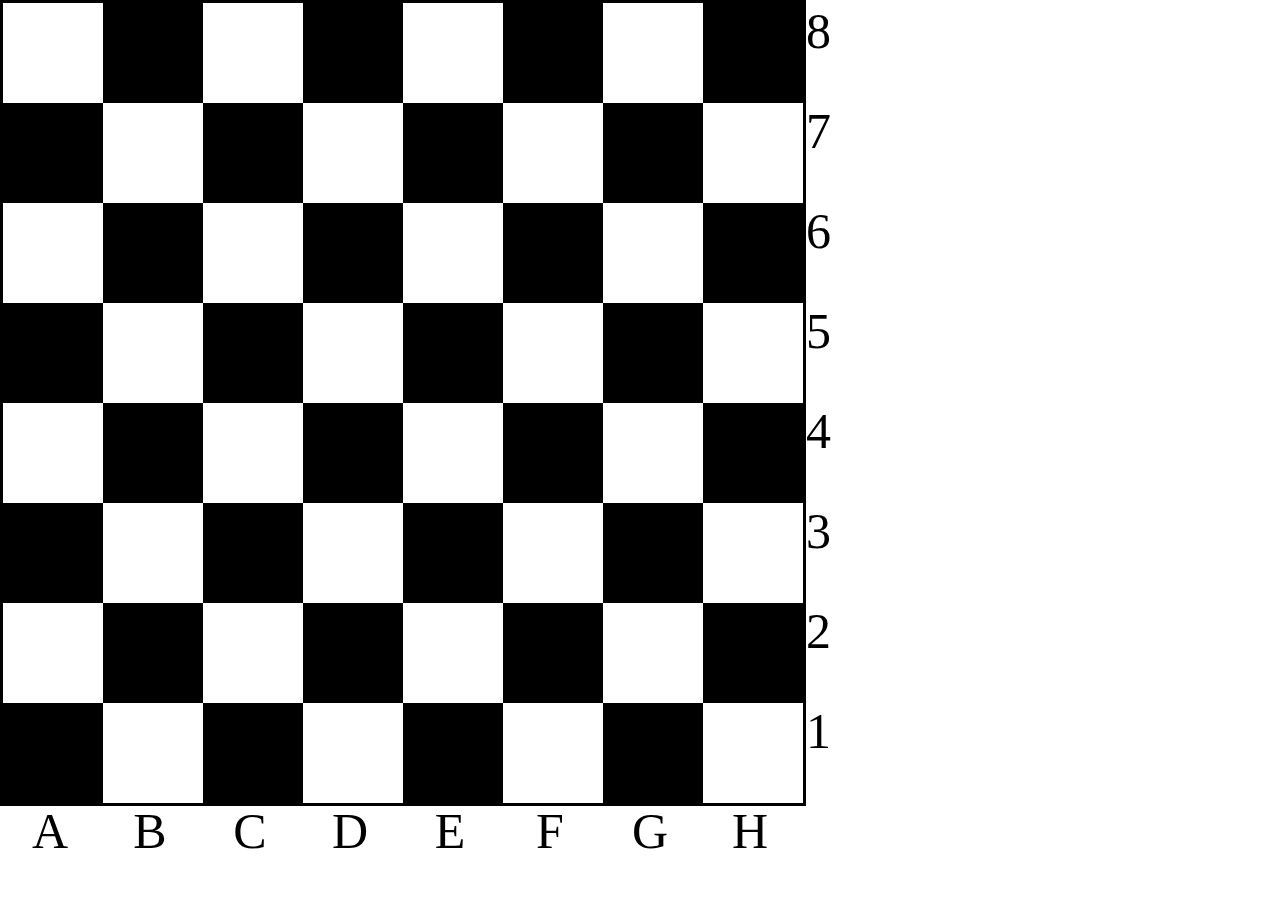
<file: index.html>
<!DOCTYPE html>
<html lang="en">

<head>
    <meta charset="UTF-8">
    <meta name="viewport" content="width=device-width, initial-scale=1.0">
    <title>Document</title>
    <link rel="preconnect" href="https://fonts.googleapis.com">
    <link rel="preconnect" href="https://fonts.gstatic.com" crossorigin>
    <link
        href="https://fonts.googleapis.com/css2?family=Josefin+Sans:ital,wght@0,100..700;1,100..700&family=Open+Sans:ital,wght@0,300..800;1,300..800&display=swap"
        rel="stylesheet">
    <link rel="stylesheet" href="style/reset.css">
    <link rel="stylesheet" href="style/style.css">
</head>

<body>
    <div class="chess">
        <div class="board">
            <div class="line1">
                <div class="square"></div>
                <div class="square"></div>
                <div class="square"></div>
                <div class="square"></div>
                <div class="square"></div>
                <div class="square"></div>
                <div class="square"></div>
                <div class="square"></div>
            </div>
            <div class="line2">
                <div class="square2"></div>
                <div class="square2"></div>
                <div class="square2"></div>
                <div class="square2"></div>
                <div class="square2"></div>
                <div class="square2"></div>
                <div class="square2"></div>
                <div class="square2"></div>
            </div>
            <div class="line1">
                <div class="square"></div>
                <div class="square"></div>
                <div class="square"></div>
                <div class="square"></div>
                <div class="square"></div>
                <div class="square"></div>
                <div class="square"></div>
                <div class="square"></div>
            </div>
            <div class="line2">
                <div class="square2"></div>
                <div class="square2"></div>
                <div class="square2"></div>
                <div class="square2"></div>
                <div class="square2"></div>
                <div class="square2"></div>
                <div class="square2"></div>
                <div class="square2"></div>
            </div>
            <div class="line1">
                <div class="square"></div>
                <div class="square"></div>
                <div class="square"></div>
                <div class="square"></div>
                <div class="square"></div>
                <div class="square"></div>
                <div class="square"></div>
                <div class="square"></div>
            </div>
            <div class="line2">
                <div class="square2"></div>
                <div class="square2"></div>
                <div class="square2"></div>
                <div class="square2"></div>
                <div class="square2"></div>
                <div class="square2"></div>
                <div class="square2"></div>
                <div class="square2"></div>
            </div>
            <div class="line1">
                <div class="square"></div>
                <div class="square"></div>
                <div class="square"></div>
                <div class="square"></div>
                <div class="square"></div>
                <div class="square"></div>
                <div class="square"></div>
                <div class="square"></div>
            </div>
            <div class="line2">
                <div class="square2"></div>
                <div class="square2"></div>
                <div class="square2"></div>
                <div class="square2"></div>
                <div class="square2"></div>
                <div class="square2"></div>
                <div class="square2"></div>
                <div class="square2"></div>
            </div>
        </div>
        <div class="nums">
            <p>1</p>
            <p>2</p>
            <p>3</p>
            <p>4</p>
            <p>5</p>
            <p>6</p>
            <p>7</p>
            <p>8</p>
        </div>
    </div>
    <div class="leters">
        <p>A</p>
        <p>B</p>
        <p>C</p>
        <p>D</p>
        <p>E</p>
        <p>F</p>
        <p>G</p>
        <p>H</p>
    </div>
</body>
</html>
</file>
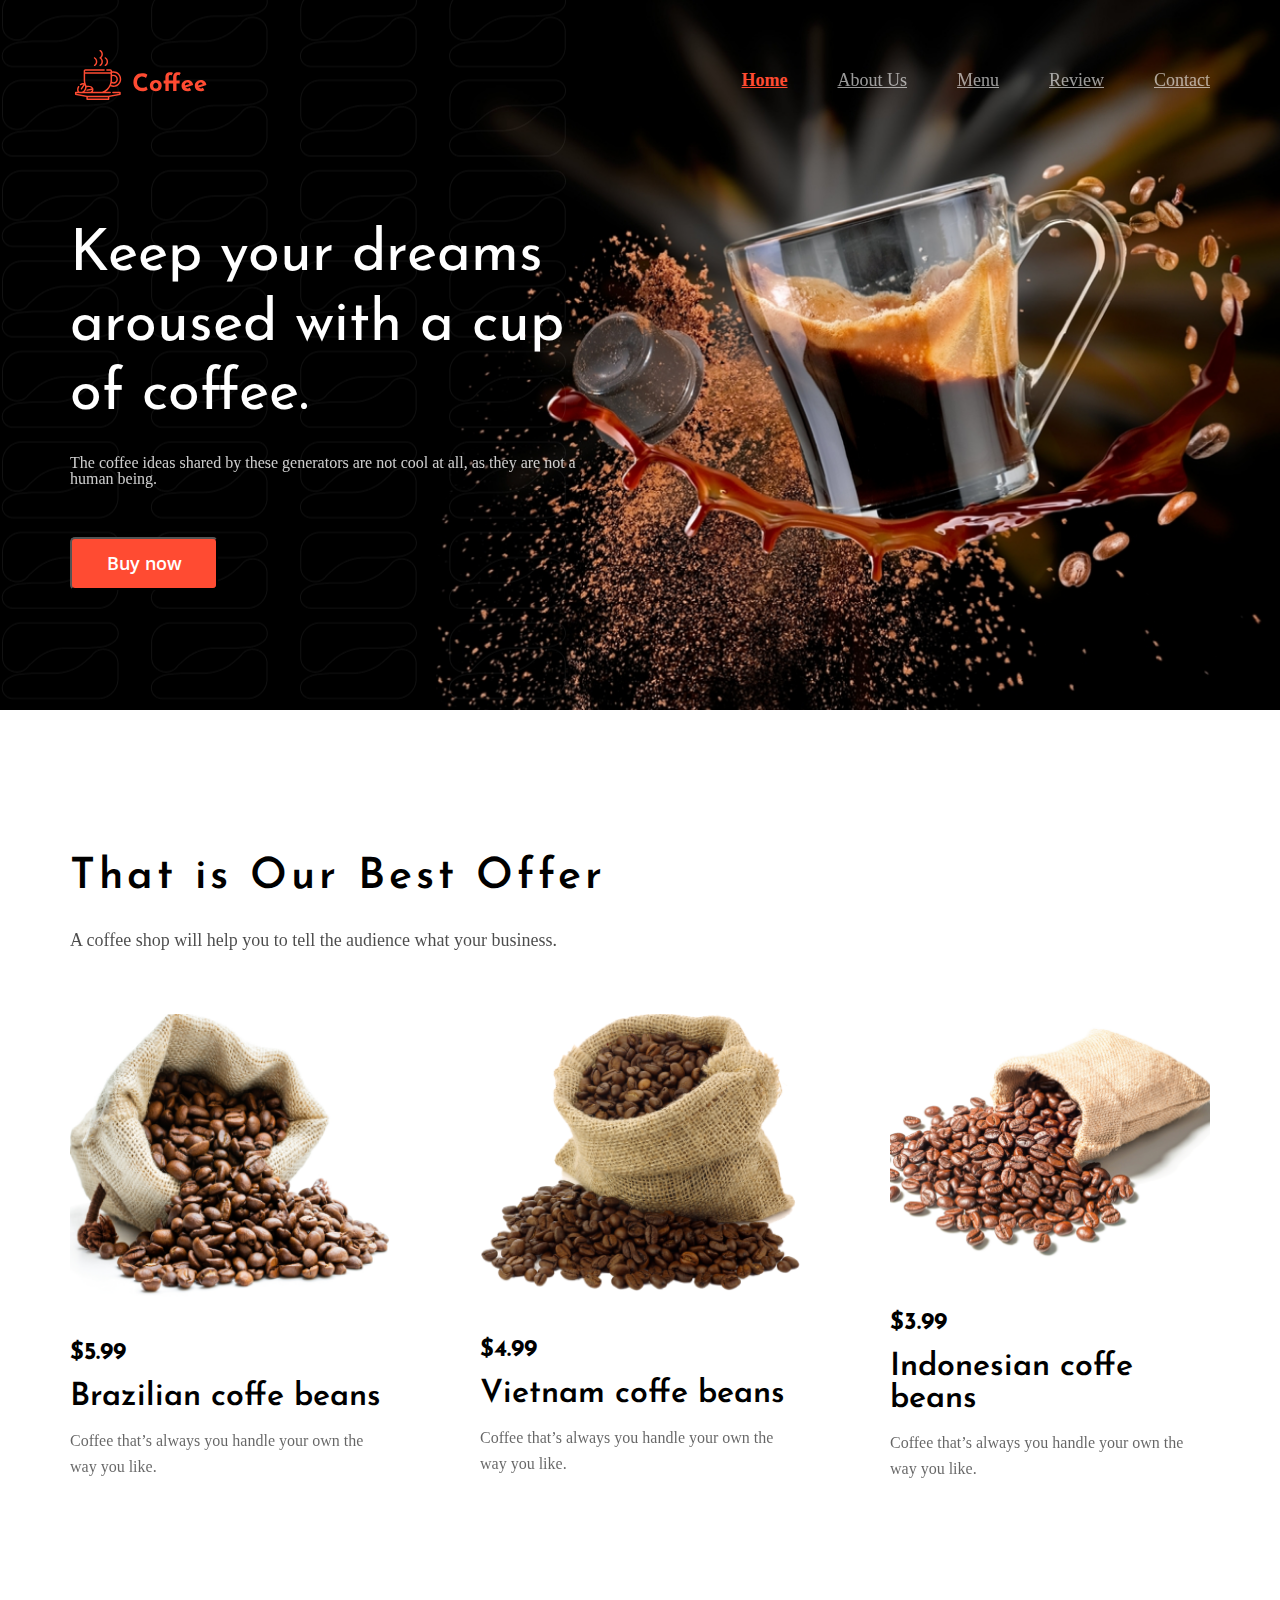
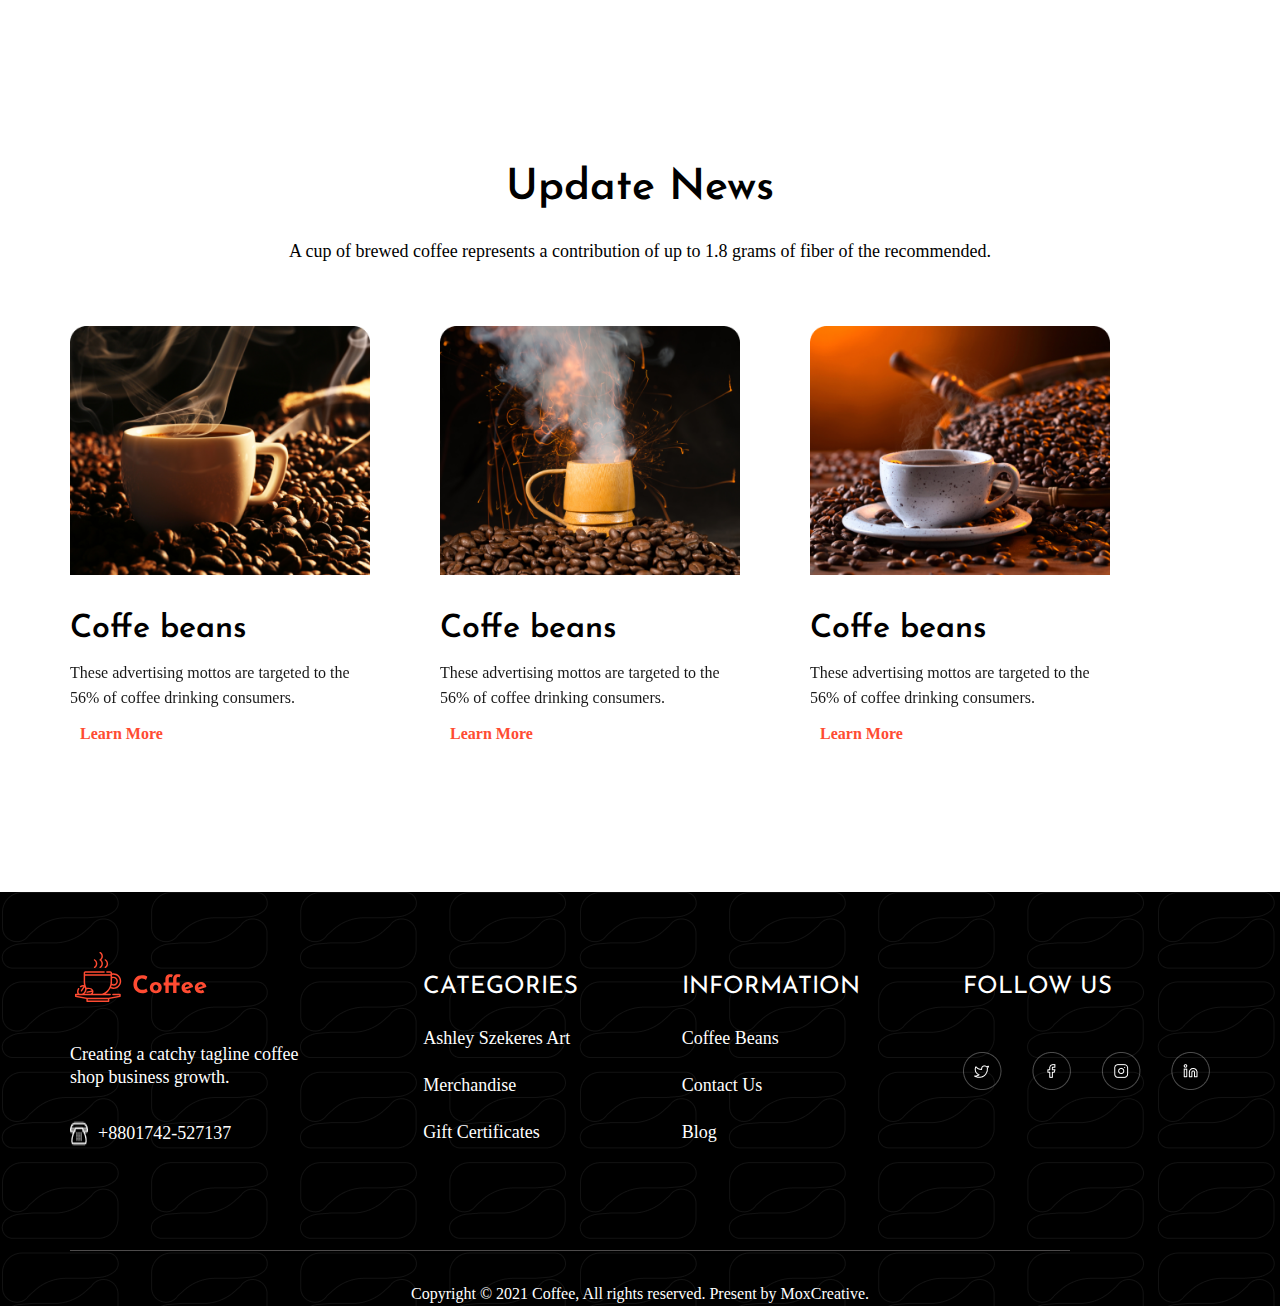
<file: html6/index.html>
<!DOCTYPE html>
<html lang="en">

<head>
    <meta charset="UTF-8">
    <meta name="viewport" content="width=device-width, initial-scale=1.0">
    <title>Document</title>
    <link rel="preconnect" href="https://fonts.googleapis.com">
    <link rel="preconnect" href="https://fonts.gstatic.com" crossorigin>
    <link
        href="https://fonts.googleapis.com/css2?family=Josefin+Sans:ital,wght@0,100..700;1,100..700&family=Open+Sans:ital,wght@0,300..800;1,300..800&display=swap"
        rel="stylesheet">
    <link rel="stylesheet" href="style/reset.css">
    <link rel="stylesheet" href="style/style.css">
</head>

<body>
    <section class="first-section">
        <div class="container">
            <header>
                <div class="logo">
                    <img src="logo.svg" alt="">
                </div>
                <nav>
                    <ul class="menu">
                        <li class="menu-item">
                            <a href="#" class="menu-link active">Home</a>
                        </li>
                        <li class="menu-item">
                            <a href="#" class="menu-link">About Us</a>
                        </li>
                        <li class="menu-item">
                            <a href="#" class="menu-link">Menu</a>
                        </li>
                        <li class="menu-item">
                            <a href="#" class="menu-link">Review</a>
                        </li>
                        <li class="menu-item">
                            <a href="#" class="menu-link">Contact</a>
                        </li>
                    </ul>
                </nav>
            </header>
            <div class="main-heading">
                <h1>Keep your dreams aroused with a cup of coffee.</h1>
            </div>
            <div class="main-description">
                <p>The coffee ideas shared by these generators are not cool at all, as they are not a human being.</p>
            </div>
            <div class="main-button">
                <button>Buy now</button>
            </div>
        </div>
    </section>
    <section class="offer-section">
        <div class="container">
            <h2 class="offer-heading">That is Our Best Offer</h2>
            <div class="offer-section-description">
                <p>A coffee shop will help you to tell the audience what your business.</p>
            </div>
            <div class="offer-cards-wrap">
                <div class="offer-card">
                    <div class="card-img">
                        <img src="image1.png" alt="">
                    </div>
                    <h4 class="offer-card-price"><span>$</span>5.99</h4>
                    <h3 class="offer-card-header">Brazilian coffe beans</h3>
                    <p class="offer-card-desc">Coffee that’s always you handle your own the way you like. </p>
                </div>

                <div class="offer-card">
                    <div class="card-img">
                        <img src="Image2.png" alt="">
                    </div>
                    <h4 class="offer-card-price"><span>$</span>4.99</h4>
                    <h3 class="offer-card-header">Vietnam coffe beans</h3>
                    <p class="offer-card-desc">Coffee that’s always you handle your own the way you like. </p>
                </div>

                <div class="offer-card">
                    <div class="card-img">
                        <img src="image3.png" alt="">
                    </div>
                    <h4 class="offer-card-price"><span>$</span>3.99</h4>
                    <h3 class="offer-card-header">Indonesian coffe beans</h3>
                    <p class="offer-card-desc">Coffee that’s always you handle your own the way you like. </p>
                </div>
            </div>
        </div>
    </section>
    <section class="news-section">
        <div class="container">
            <h2 class="news-heading">Update News</h2>
            <div class="update-news-section-discription">
                <p>A cup of brewed coffee represents a contribution of up to 1.8 grams of fiber of the recommended.</p>
            </div>
            <div class="news-cards-wrap">
                <div class="news-card">
                    <div class="card-img">
                        <img src="12.png" alt="">
                    </div>
                    <h3 class="name">Coffe beans</h3>
                    <p class="news-card-desc">These advertising mottos are targeted to the 56% of coffee drinking consumers.</p>
                    <p class="learn-more">Learn More</p>
                </div>

                <div class="news-card">
                    <div class="card-img">
                        <img src="22.png" alt="">
                    </div>
                    <h3 class="name">Coffe beans</h3>
                    <p class="news-card-desc">These advertising mottos are targeted to the 56% of coffee drinking consumers.</p>
                    <p class="learn-more">Learn More</p>
                </div>

                <div class="news-card">
                    <div class="card-img">
                        <img src="32.png" alt="">
                    </div>
                    <h3 class="name">Coffe beans</h3>
                    <p class="news-card-desc">These advertising mottos are targeted to the 56% of coffee drinking consumers.</p>
                    <p class="learn-more">Learn More</p>
                </div>
            </div>
        </div>
    </section>
    <section class="footer-section">
        <div class="container">
            <footer>
                <div class="footer-wrap">
                    <div class="logo-section">
                        <div class="logo2">
                            <img src="logo.svg" alt="">
                        </div>
                        <p class="logo-section-text">Creating a catchy tagline coffee shop business growth.</p>
                        <div class="phone-number">
                            <img src="telephone 1.png" alt="">
                            <p class="number">+8801742-527137</p>
                        </div>
                    </div>
                    <div class="categories-section">
                        <h2 class="categories-h2">CATEGORIES</h2>
                        <p class="categories">Ashley Szekeres Art</p>
                        <p class="categories">Merchandise</p>
                        <p class="categories">Gift Certificates</p>
                    </div>
                    <div class="categories-section">
                        <h2 class="categories-h2">INFORMATION</h2>
                        <p class="categories">Coffee Beans</p>
                        <p class="categories">Contact Us</p>
                        <p class="categories">Blog</p>
                    </div>
                    <div class="follow-us-section">
                        <h2 class="categories-h2">FOLLOW US</h2>
                        <div class="logos">
                            <img src="twitter.png" alt="">
                            <img src="facebook.png" alt="">
                            <img src="instagram.png" alt="">
                            <img src="linkdin.png" alt="">
                        </div>
                    </div>
                </div>
                <div class="line"></div>
                <p class="last-info">Copyright © 2021 Coffee, All rights reserved. Present by MoxCreative.</p>
            </footer>
        </div>
    </section>
</body>

</html>
</file>
<file: style/style.css>
}
/* .list-item:nth-child(odd){
    background-color: red;
}
.list-item:nth-child(even){
    background-color: lightgreen;
}
.list-item:first-child{
    text-align: center;
}
.list-item:last-child{
    text-align: center;
}
.list-item:not(:last-child){
    text-align: center;
}
.list-item:nth-child(2){
    background-color: red;
}
.last-item::first-letter{
    font-size: 50px;
}
*/
.list-item:hover{
    color: red;
}
.main-button button:hover{
    transition: 0.5s;
    cursor: pointer;
    background-color: rgb(84, 28, 28)
}
.board{
    height: 800px;
    width: 800px;
    border: 3px solid black;
    display: flex;
}
.square{
    width: 100px;
    height: 100px;
    flex-wrap: wrap;
}
.square2{
    width: 100px;
    height: 100px;
    flex-wrap: wrap;
}
.square:nth-child(even){
    background-color: black;
}
.square:nth-child(odd){
    background-color: white;
}
.square2:nth-child(even){
    background-color: white;
}
.square2:nth-child(odd){
    background-color: black;
}
p{ 
    width: 100px;
    height: 100px;
    font-size: 50px;
}
.nums{
    display: flex;
    align-items: center;
    flex-direction: column-reverse;
}
.chess{
    display: flex;
}
.leters{
    display: flex;
    flex-direction: row;
    text-align: center;
}
</file>
<file: html6/style/style.css>
*{
    font-family: "Open Sans", sans-serif;
}
h1,h2,h3,h4{
    font-family: "Josefin Sans", sans-serif;
}
.container{
    max-width: 1140px;
    margin: 0px auto;
}
.first-section{
    padding: 50px 0 120px;
    background:url(../pattern.png) no-repeat left,
    url(../cupOfCoffe.png) no-repeat right/contain,
    black;
}
header{
    display: flex;
    justify-content: space-between;
    align-items: center;
}
.menu{
    display: flex;
    gap: 50px;
}
.menu-link{
    color: #ffff;
    opacity: 0.6;
    font-size: 18px;
    line-height: 160%;
}
.menu-link.active{
    color: #ff4b32;
    opacity: 1;
    font-weight: 700;
}
.main-heading h1{
    color: #ffff;
    font-size: 58px;
    line-height: 120%;
}
.main-heading{
    max-width: 524px;
    margin-top: 110px;
}
.main-description{
    margin-top: 25px;
    margin-bottom: 50px;
    color: #ffff;
    opacity: 0.8;
    max-width: 506px;
}
.main-button button{
    background-color: #FF4B32;
    width: 148px;
    height: 53px;
    border-radius: 5px;
    color: #FFFFFF;
    font-size: 18px;
    font-weight: 600;
    line-height: 160%;
    color: #FFFFFF;
}
.offer-section{
    padding: 140px 0;
}
.offer-heading{
    font-size: 43px;
    font-weight: 600;
    letter-spacing: 4px;
    line-height: 130%;
}
.offer-section-description{
    margin-top: 20px;
    margin-bottom: 60px;
    max-width: 506px;
}
.offer-section-description p{
    opacity: 0.7;
    color: #000;
    font-size: 18px;
    line-height: 160%;
}
.offer-card{
    width: 320px;
}
.card-img img{
    width: 100%;
}
.offer-card-price{
    font-size: 24px;
    font-weight: 700;
    line-height: 150%;
    margin-top: 35px;
    margin-bottom: 10px;
}
.offer-card-header{
    font-size: 32px;
    font-weight: 600;
    margin-bottom: 15px;
}
.offer-card-desc{
    opacity: 0.6;
    color: #000;
    font-size: 16px;
    line-height: 160%;
}
.offer-cards-wrap{
    display: flex;
    flex-wrap: wrap;
    gap: 90px;
    justify-content: center;
}
.news-section{
    padding: 140px 0;
}
.news-heading{
    font-size: 43px;
    font-weight: 600;
    line-height: 130%;
    text-align: center;
    margin-bottom: 20px;
}
.update-news-section-discription p{
    color: #000;
    font-size: 18px;
    line-height: 160%;
    font-weight: 400;
    text-align: center;
    margin-bottom: 60px;
}
.news-card{
    width: 300px;
    border-radius: 5%;
    background-color: #FFFFFF;
}
.name{
    font-size: 32px;
    font-weight: 600;
    margin-bottom: 15px;
    margin-top: 35px;
}
.news-card-desc{
    opacity: 0.9;
    color: #000;
    font-size: 16px;
    line-height: 160%;
    font-weight: 400;
    margin-bottom: 15px;
}
.learn-more{
    color: #FF4B32;
    font-weight: 600;
    font-size: 16px;
    margin: 10px;
}
.news-cards-wrap{
    display: flex;
    flex-wrap: wrap;
    gap: 70px;
}
.footer-section{
    background:url(../pattern.png) repeat black;
}
.logo2{
    margin-top: 60px;
    margin-bottom: 30px;
}
.logo-section-text{
    color: white;
    font-weight: 400;
    font-size: 18px;
    line-height: 130%;
    width: 250px;
    display: flex;
    flex-wrap: wrap;
}
.phone-number{
    margin-top: 30px;
    display: flex;
    gap: 10px;
    margin-bottom: 50px;
}
.number{
    font-size: 18px;
    font-weight: 400;
    line-height: 27px;
    color: white;
}
.categories{
    font-size: 18px;
    font-weight: 400;
    line-height: 27px;
    color: white; 
    margin: 20px 0;
}
.categories-h2{
    color: white;
    font-size: 24px;
    font-weight: 400;
    line-height: 36px;
    margin-top: 77px;
}
.footer-wrap{
    display: flex;
    justify-content: space-between;
}
.logos{
    margin-top: 46px;
    display: flex;
    gap: 30px;
}
.line{
    width: 1000px;
    height: 1px;
    background-color: #4D4B4B;
    margin-top: 53px;
    margin-bottom: 30px;
}
.last-info{
    font-weight: 400;
    font-size: 16px;
    line-height: 25.6px;
    color: white;
    text-align: center;
}
</file>
